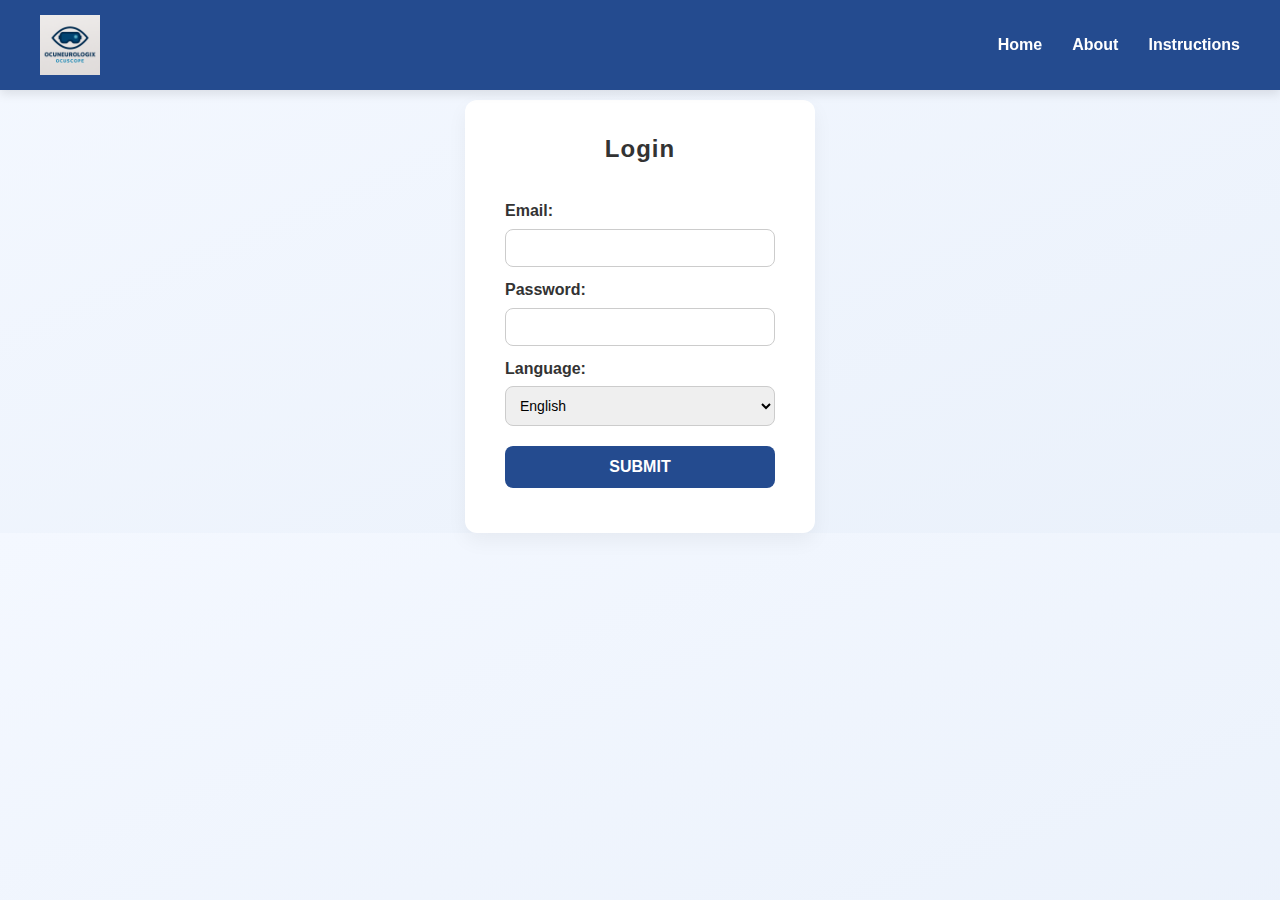
<file: index.html>
<!DOCTYPE html>
<html lang="en">
<head>
  <meta charset="UTF-8">
  <title>Login</title>
  <link rel="stylesheet" href="styles.css">
  <meta name="viewport" content="width=device-width, initial-scale=1.0">
</head>
<body>

  <!-- Modern Fixed Navigation -->
  <nav class="main-nav">
    <div class="nav-container">
      <a href="index.html" class="nav-brand">
        <img src="logo.png" alt="OcuNeurologix Logo" class="big-logo">
      </a>
      <ul class="nav-links">
        <li><a href="index.html">Home</a></li>
        <li><a href="about.html">About</a></li>
        <li><a href="instructions.html">Instructions</a></li>
      </ul>
    </div>
  </nav>
  
  

  <!-- Centered Login Form -->
  <div class="login-container">
    <h2>Login</h2>
    <form id="loginForm">
      <label for="email">Email:</label>
      <input type="email" id="email" name="email" required>

      <label for="password">Password:</label>
      <input type="password" id="password" name="password" required>

      <label for="language">Language:</label>
      <select id="language" name="language">
        <option value="en">English</option>
        <option value="es">Spanish</option>
        <option value="fr">French</option>
      </select>

      <button type="submit">Submit</button>
      <p id="error-msg" class="error-message"></p>
    </form>
  </div>

  <script src="script.js"></script>
</body>
</html>
</file>
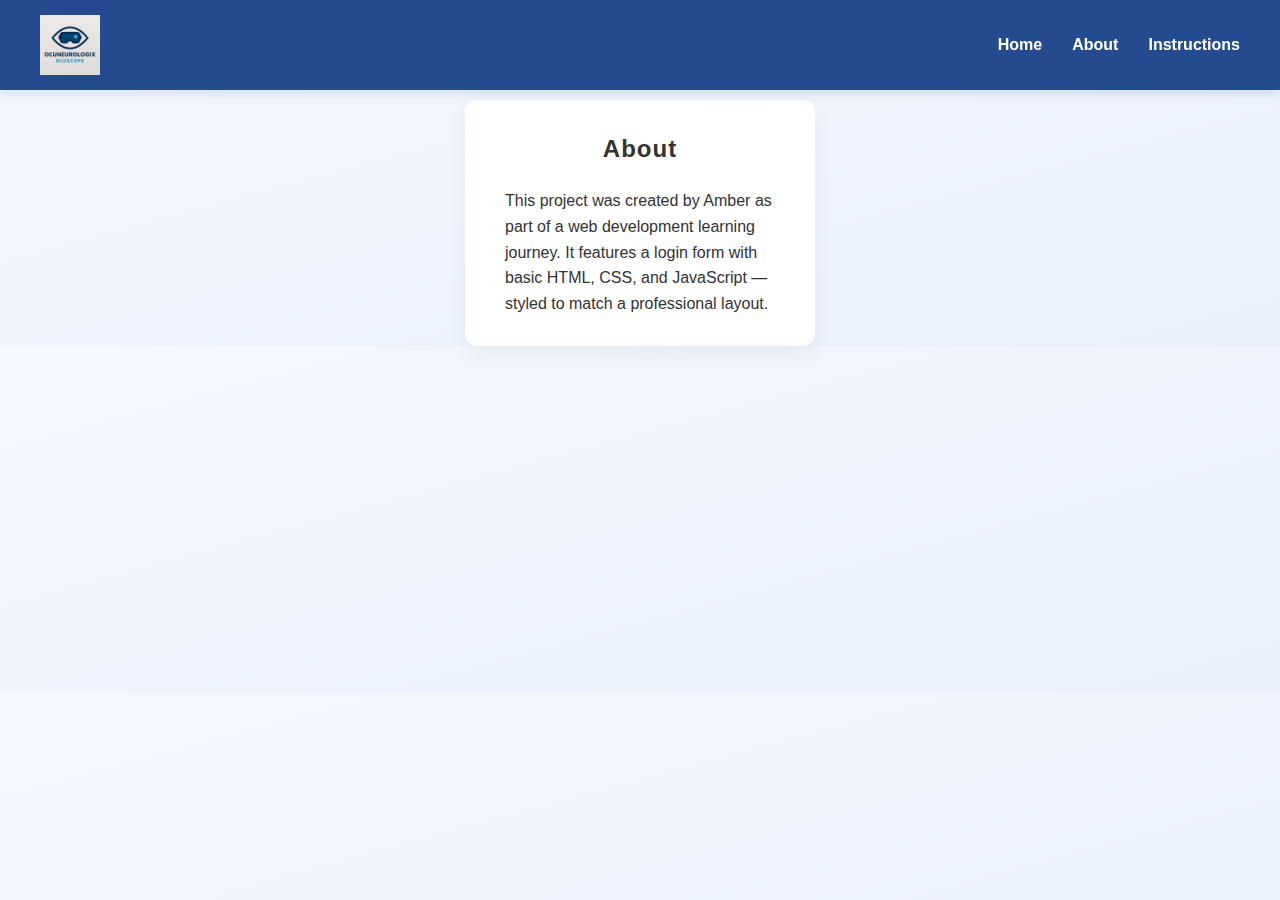
<file: about.html>
<!DOCTYPE html>
<html lang="en">
<head>
  <meta charset="UTF-8">
  <title>About</title>
  <link rel="stylesheet" href="styles.css">
  <meta name="viewport" content="width=device-width, initial-scale=1.0">
</head>
<body>

  <!-- Fixed Navigation Bar -->
  <nav class="main-nav">
    <div class="nav-container">
      <a href="index.html" class="nav-brand">
        <img src="logo.png" alt="OcuNeurologix Logo" class="big-logo">
      </a>
      <ul class="nav-links">
        <li><a href="index.html">Home</a></li>
        <li><a href="about.html">About</a></li>
        <li><a href="instructions.html">Instructions</a></li>
      </ul>
    </div>
  </nav>
  
  

  <!-- Content Section -->
  <div class="login-container">
    <h2>About</h2>
    <p>This project was created by Amber as part of a web development learning journey. It features a login form with basic HTML, CSS, and JavaScript — styled to match a professional layout.</p>
  </div>

</body>
</html>
</file>
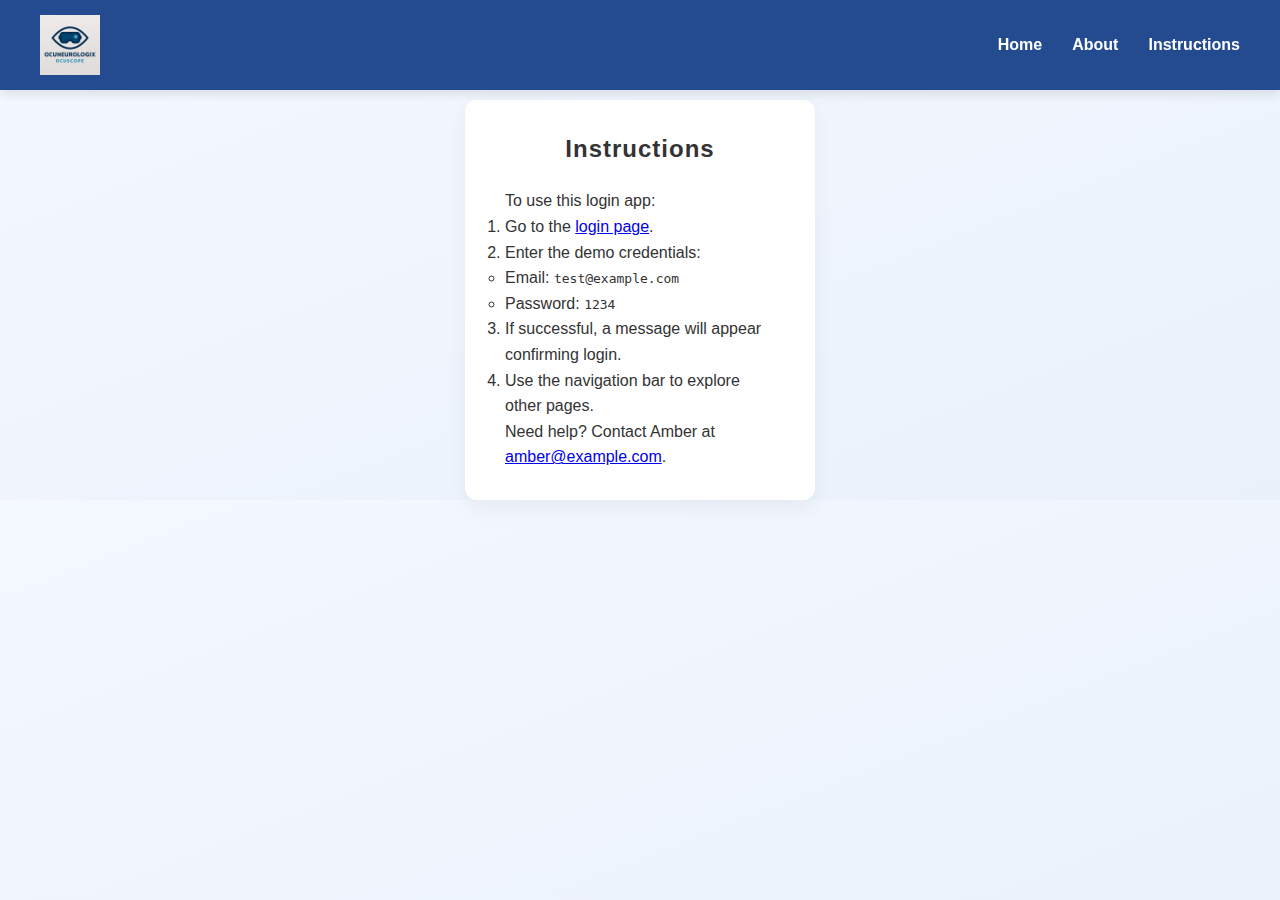
<file: instructions.html>
<!DOCTYPE html>
<html lang="en">
<head>
  <meta charset="UTF-8">
  <title>Instructions</title>
  <link rel="stylesheet" href="styles.css">
  <meta name="viewport" content="width=device-width, initial-scale=1.0">
</head>
<body>

  <!-- Fixed Navigation Bar -->
  <nav class="main-nav">
    <div class="nav-container">
      <a href="index.html" class="nav-brand">
        <img src="logo.png" alt="OcuNeurologix Logo" class="big-logo">
      </a>
      <ul class="nav-links">
        <li><a href="index.html">Home</a></li>
        <li><a href="about.html">About</a></li>
        <li><a href="instructions.html">Instructions</a></li>
      </ul>
    </div>
  </nav>
  
  

  <!-- Instruction Content -->
  <div class="login-container">
    <h2>Instructions</h2>
    <p>To use this login app:</p>
    <ol>
      <li>Go to the <a href="index.html">login page</a>.</li>
      <li>Enter the demo credentials:
        <ul>
          <li>Email: <code>test@example.com</code></li>
          <li>Password: <code>1234</code></li>
        </ul>
      </li>
      <li>If successful, a message will appear confirming login.</li>
      <li>Use the navigation bar to explore other pages.</li>
    </ol>
    <p>Need help? Contact Amber at <a href="mailto:amber@example.com">amber@example.com</a>.</p>
  </div>

</body>
</html>
</file>
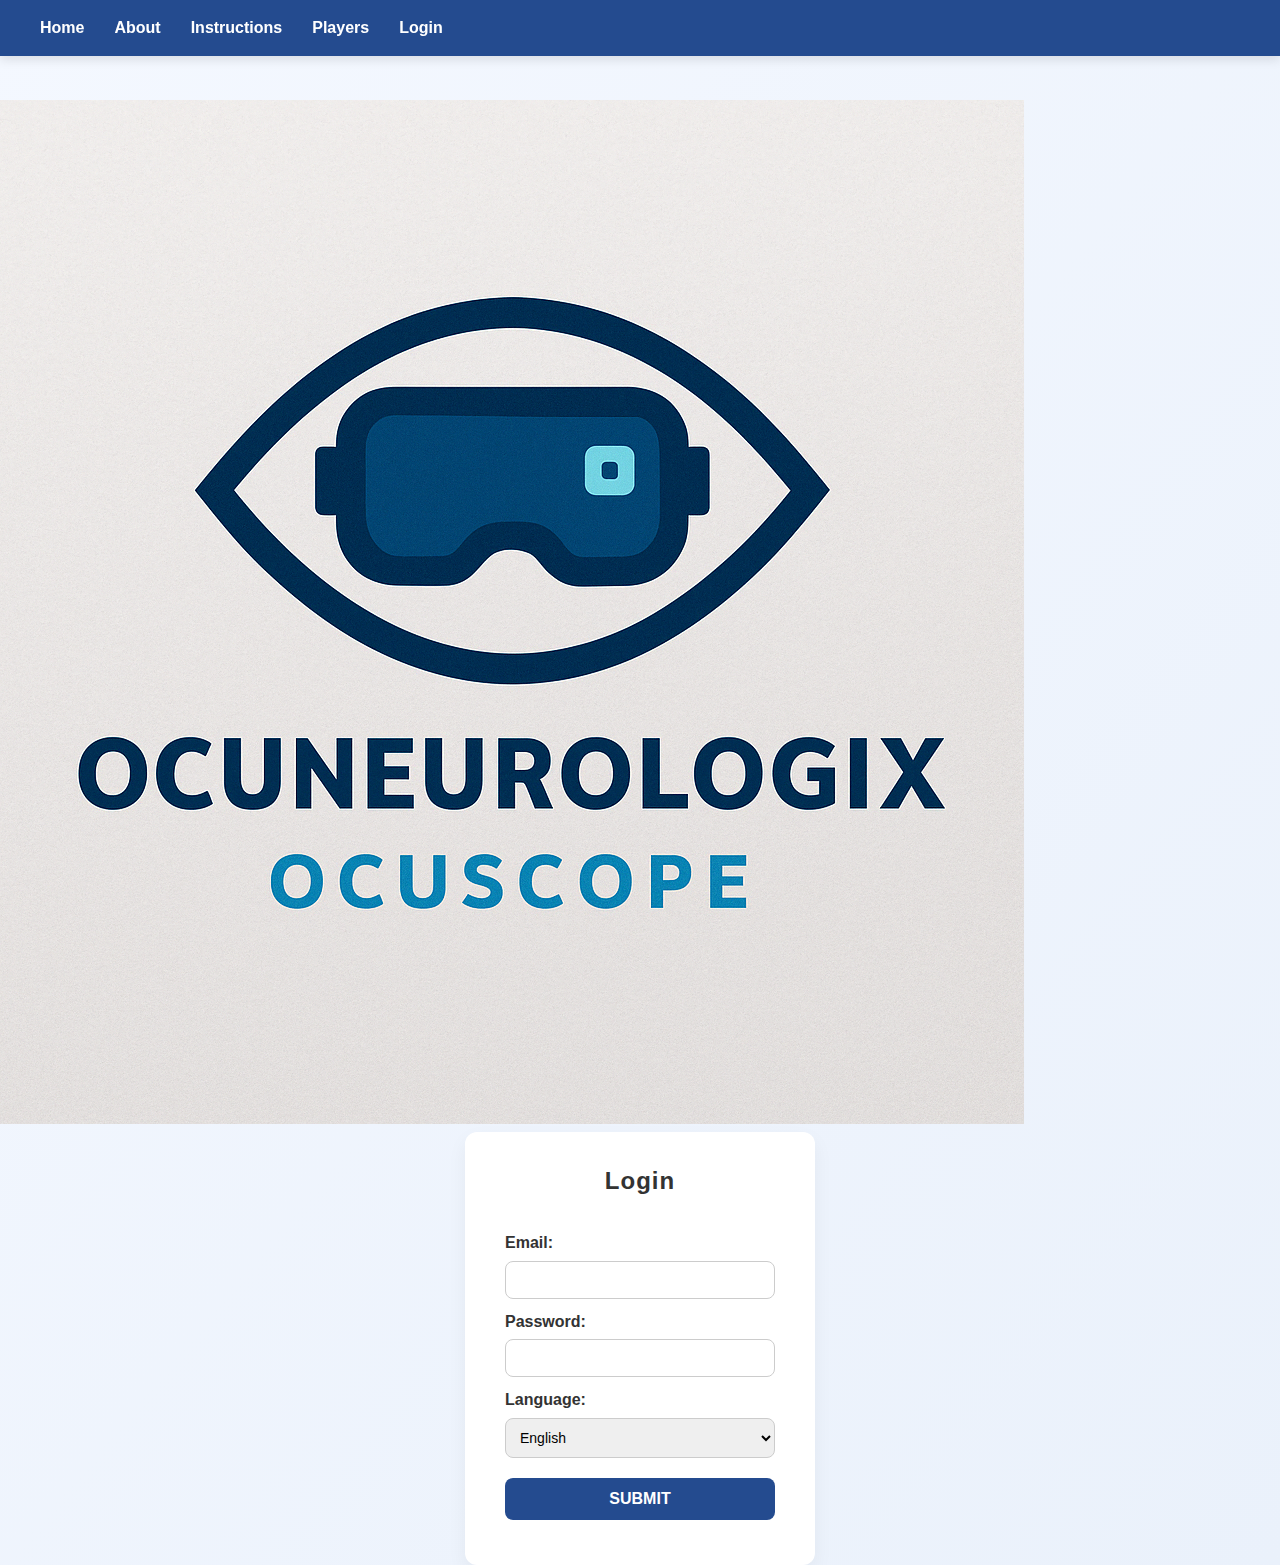
<file: login.html>
<!DOCTYPE html>
<html lang="en">
<head>
  <meta charset="UTF-8">
  <title>Login</title>
  <link rel="stylesheet" href="styles.css">
  <meta name="viewport" content="width=device-width, initial-scale=1.0">
</head>
<body>

  <!-- Header with Logo and Nav -->
  <header class="site-header">
    <div class="header-container">
      <div class="logo">
        <a href="index.html">
          <img src="logo.png" alt="OcuNeurologix Logo">
        </a>
      </div>
      <nav class="main-nav">
        <ul class="nav-links">
          <li><a href="index.html">Home</a></li>
          <li><a href="about.html">About</a></li>
          <li><a href="instructions.html">Instructions</a></li>
          <li><a href="players.html">Players</a></li>
          <li><a href="Login.html">Login</a></li>
        </ul>
      </nav>
    </div>
  </header>

  <!-- Centered Login Form -->
  <div class="login-container">
    <h2>Login</h2>
    <form id="loginForm">
      <label for="email">Email:</label>
      <input type="email" id="email" name="email" required>

      <label for="password">Password:</label>
      <input type="password" id="password" name="password" required>

      <label for="language">Language:</label>
      <select id="language" name="language">
        <option value="en">English</option>
        <option value="es">Spanish</option>
        <option value="fr">French</option>
      </select>

      <button type="submit">Submit</button>
      <p id="error-msg" class="error-message"></p>
    </form>
  </div>

  <script src="script.js"></script>
</body>
</html>
</file>
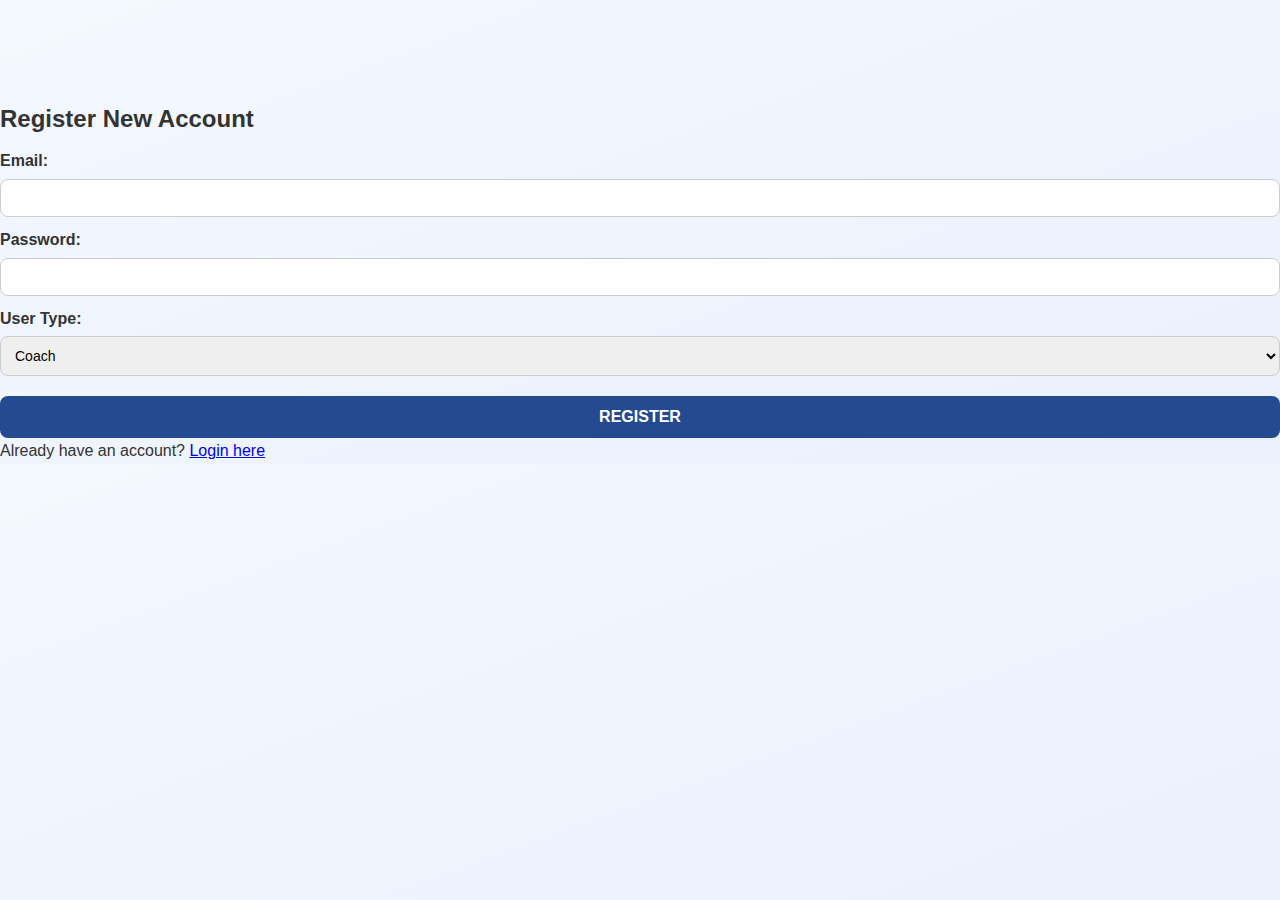
<file: register.html>
<!DOCTYPE html>
<html lang="en">
<head>
  <meta charset="UTF-8">
  <title>Register</title>
  <link rel="stylesheet" href="styles.css">
</head>
<body>

  <h2>Register New Account</h2>
  <form>
    <label for="reg-email">Email:</label>
    <input type="email" id="reg-email" name="reg-email" required>

    <label for="reg-password">Password:</label>
    <input type="password" id="reg-password" name="reg-password" required>

    <label for="reg-role">User Type:</label>
    <select id="reg-role" name="reg-role">
      <option value="coach">Coach</option>
      <option value="athlete">Athlete</option>
      <option value="trainer">Athletic Trainer</option>
      <option value="parent">Parent</option>
    </select>

    <button type="submit">Register</button>
  </form>

  <p>Already have an account? <a href="login.html">Login here</a></p>

</body>
</html>
</file>
<file: styles.css>
/* RESET */
* {
  margin: 0;
  padding: 0;
  box-sizing: border-box;
}

/* GLOBAL */
body {
  font-family: 'Segoe UI', Arial, sans-serif;
  background: linear-gradient(to bottom right, #f4f8ff, #eaf1fb);
  color: #333;
  line-height: 1.6;
  padding-top: 100px; /* larger top padding for bigger nav */
}

/* ======= NAVIGATION WITH LOGO ======= */
.main-nav {
  background-color: #244b8f;
  padding: 15px 40px;
  position: fixed;
  top: 0;
  width: 100%;
  box-shadow: 0 4px 10px rgba(0,0,0,0.1);
  z-index: 1000;
}

.nav-container {
  display: flex;
  align-items: center;
  justify-content: space-between;
  max-width: 1200px;
  margin: 0 auto;
}

.nav-brand {
  display: flex;
  align-items: center;
  text-decoration: none;
}

.big-logo {
  height: 60px; /* adjust to your preferred size */
}

.nav-links {
  list-style: none;
  display: flex;
  gap: 30px;
}

.nav-links li a {
  color: white;
  text-decoration: none;
  font-weight: bold;
  font-size: 16px;
  transition: color 0.3s;
}

.nav-links li a:hover {
  color: #ffe36f;
}

/* LOGIN CONTAINER */
.login-container {
  background-color: white;
  padding: 30px 40px;
  border-radius: 12px;
  box-shadow: 0 8px 20px rgba(0, 0, 0, 0.05);
  max-width: 350px;
  margin: 0 auto;
}

.login-container h2 {
  text-align: center;
  margin-bottom: 20px;
  letter-spacing: 1px;
}

/* FORM */
form {
  display: flex;
  flex-direction: column;
}

label {
  margin: 10px 0 5px;
  font-weight: bold;
}

input, select {
  padding: 10px;
  font-size: 14px;
  border: 1px solid #ccc;
  border-radius: 8px;
}

button {
  margin-top: 20px;
  padding: 12px;
  font-size: 16px;
  background-color: #244b8f;
  color: white;
  border: none;
  border-radius: 8px;
  cursor: pointer;
  text-transform: uppercase;
  font-weight: bold;
}

button:hover {
  background-color: #1b3a70;
}

/* FEEDBACK */
.error-message {
  margin-top: 15px;
  color: red;
  font-weight: 500;
}

/* MOBILE RESPONSIVE */
@media (max-width: 768px) {
  .nav-container {
    flex-direction: column;
    align-items: flex-start;
  }

  .nav-links {
    flex-direction: column;
    gap: 15px;
    margin-top: 10px;
  }

  .big-logo {
    height: 40px;
  }

  .login-container {
    width: 90%;
    padding: 25px;
  }
}
</file>
